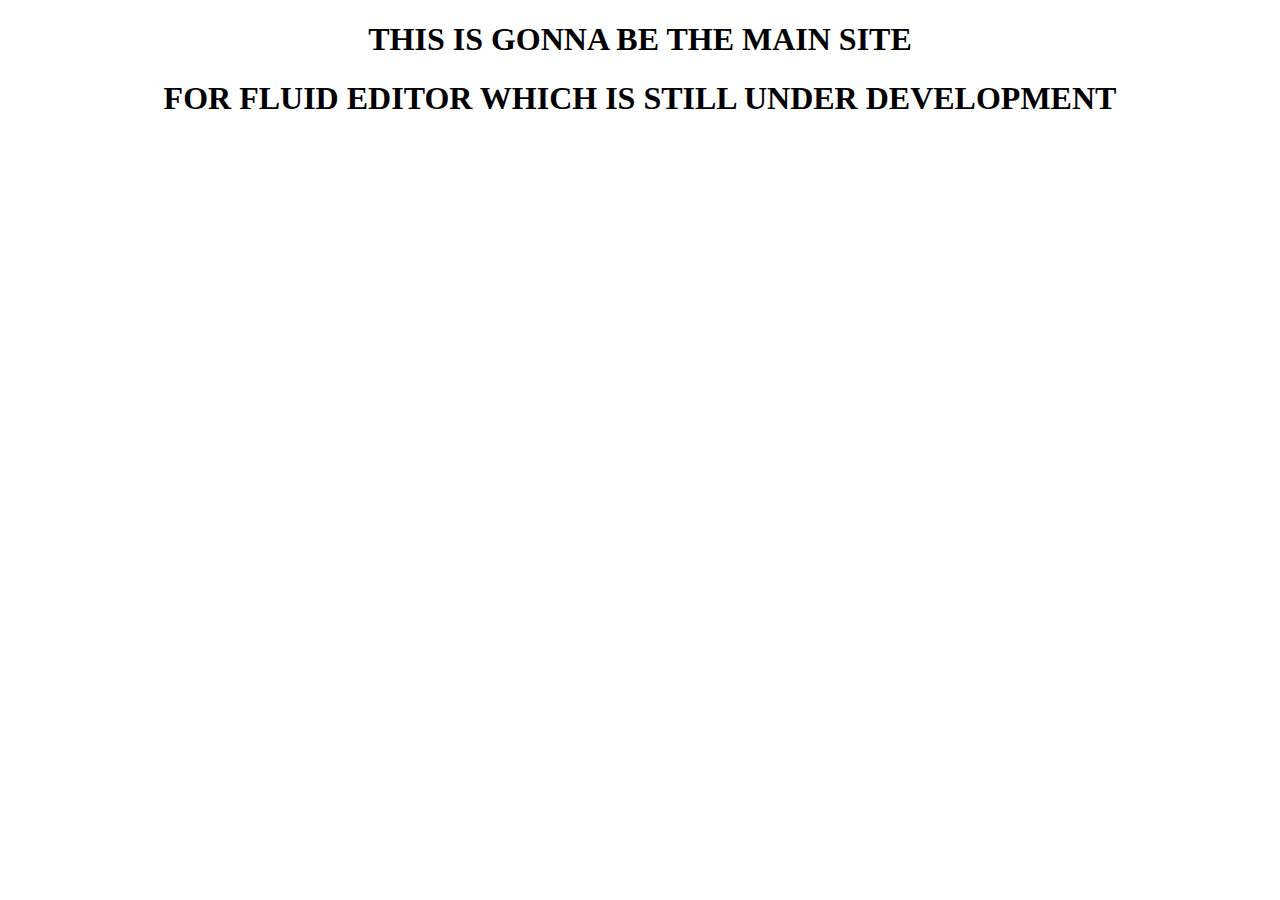
<file: site (Under development)/index.html>
<!DOCTYPE html>
<html lang="en">
<head>
    <meta charset="UTF-8">
    <meta name="viewport" content="width=device-width, initial-scale=1.0">
    <title>fluideditor</title>
</head>
<body>
    <center>
        <h1>THIS IS GONNA BE THE MAIN SITE</h1>
        <h1>FOR FLUID EDITOR WHICH IS STILL UNDER DEVELOPMENT</h1>
    </center>
</body>
</html>
</file>
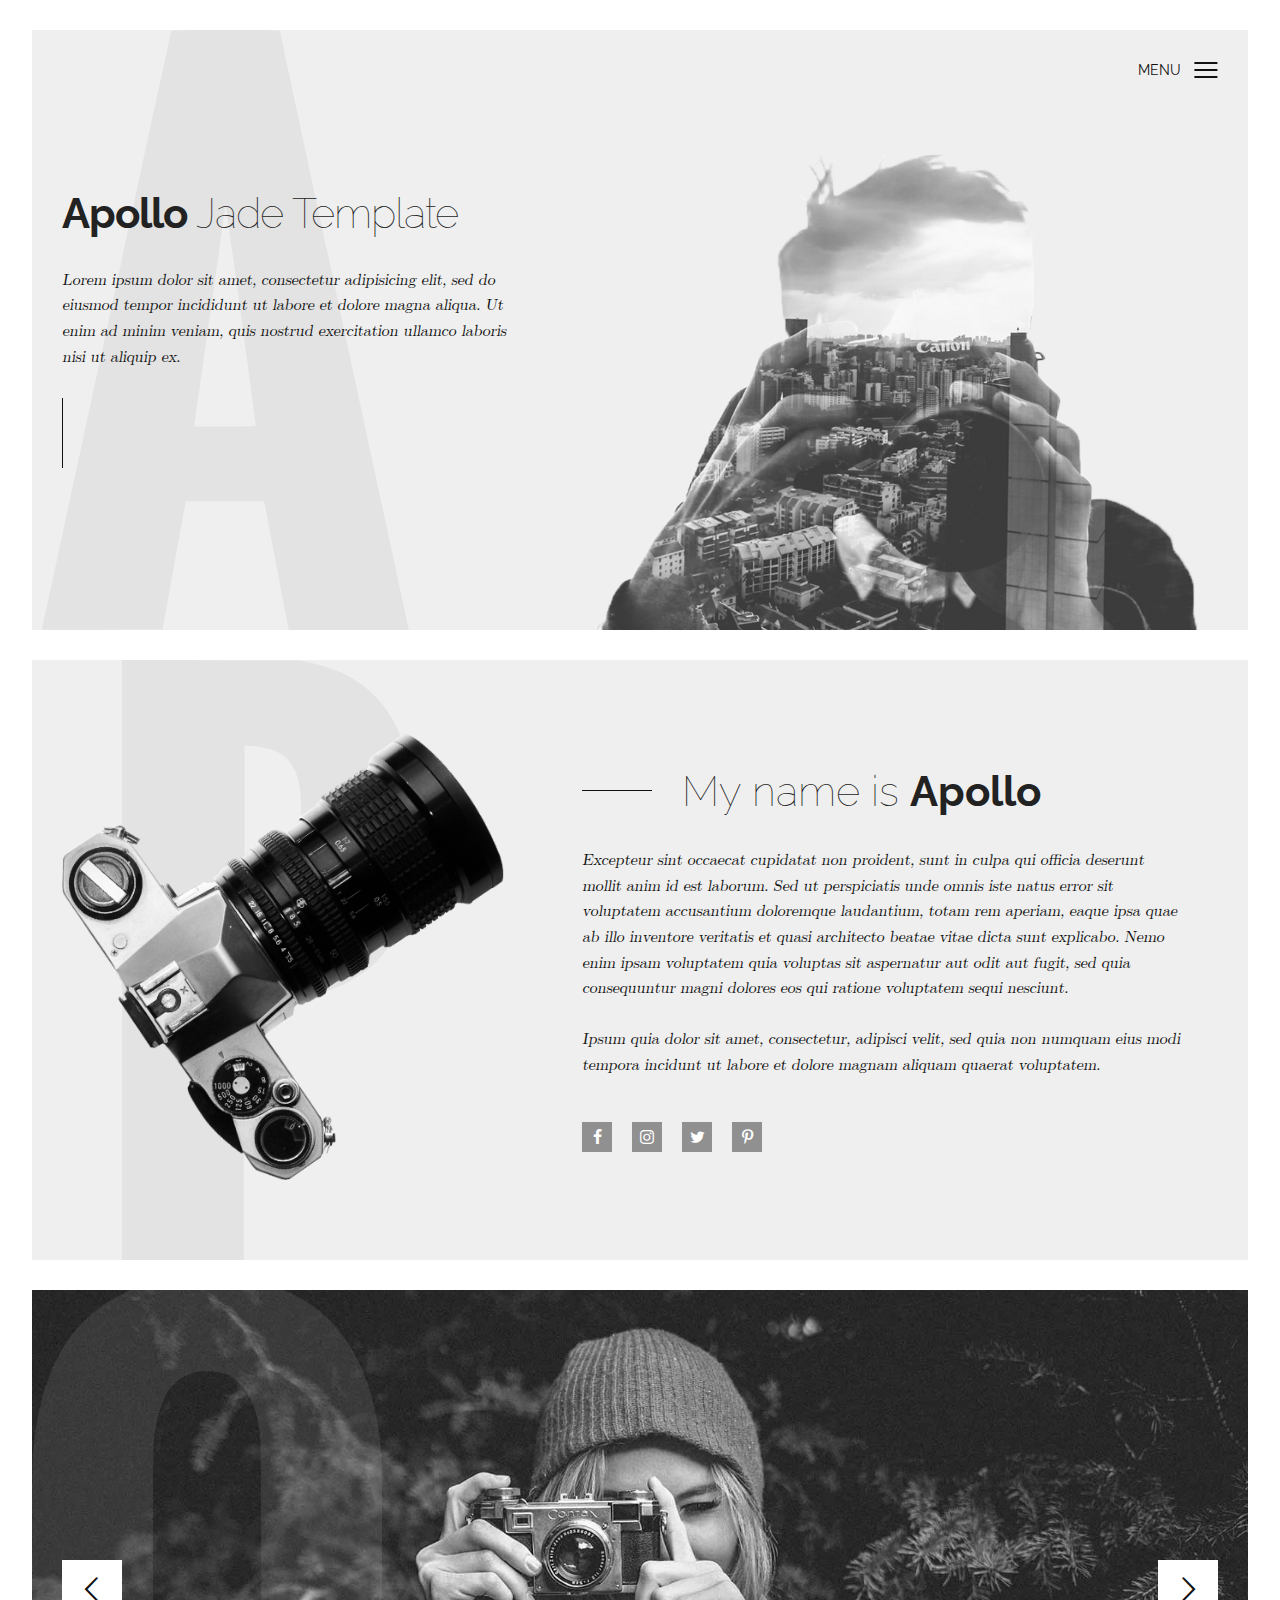
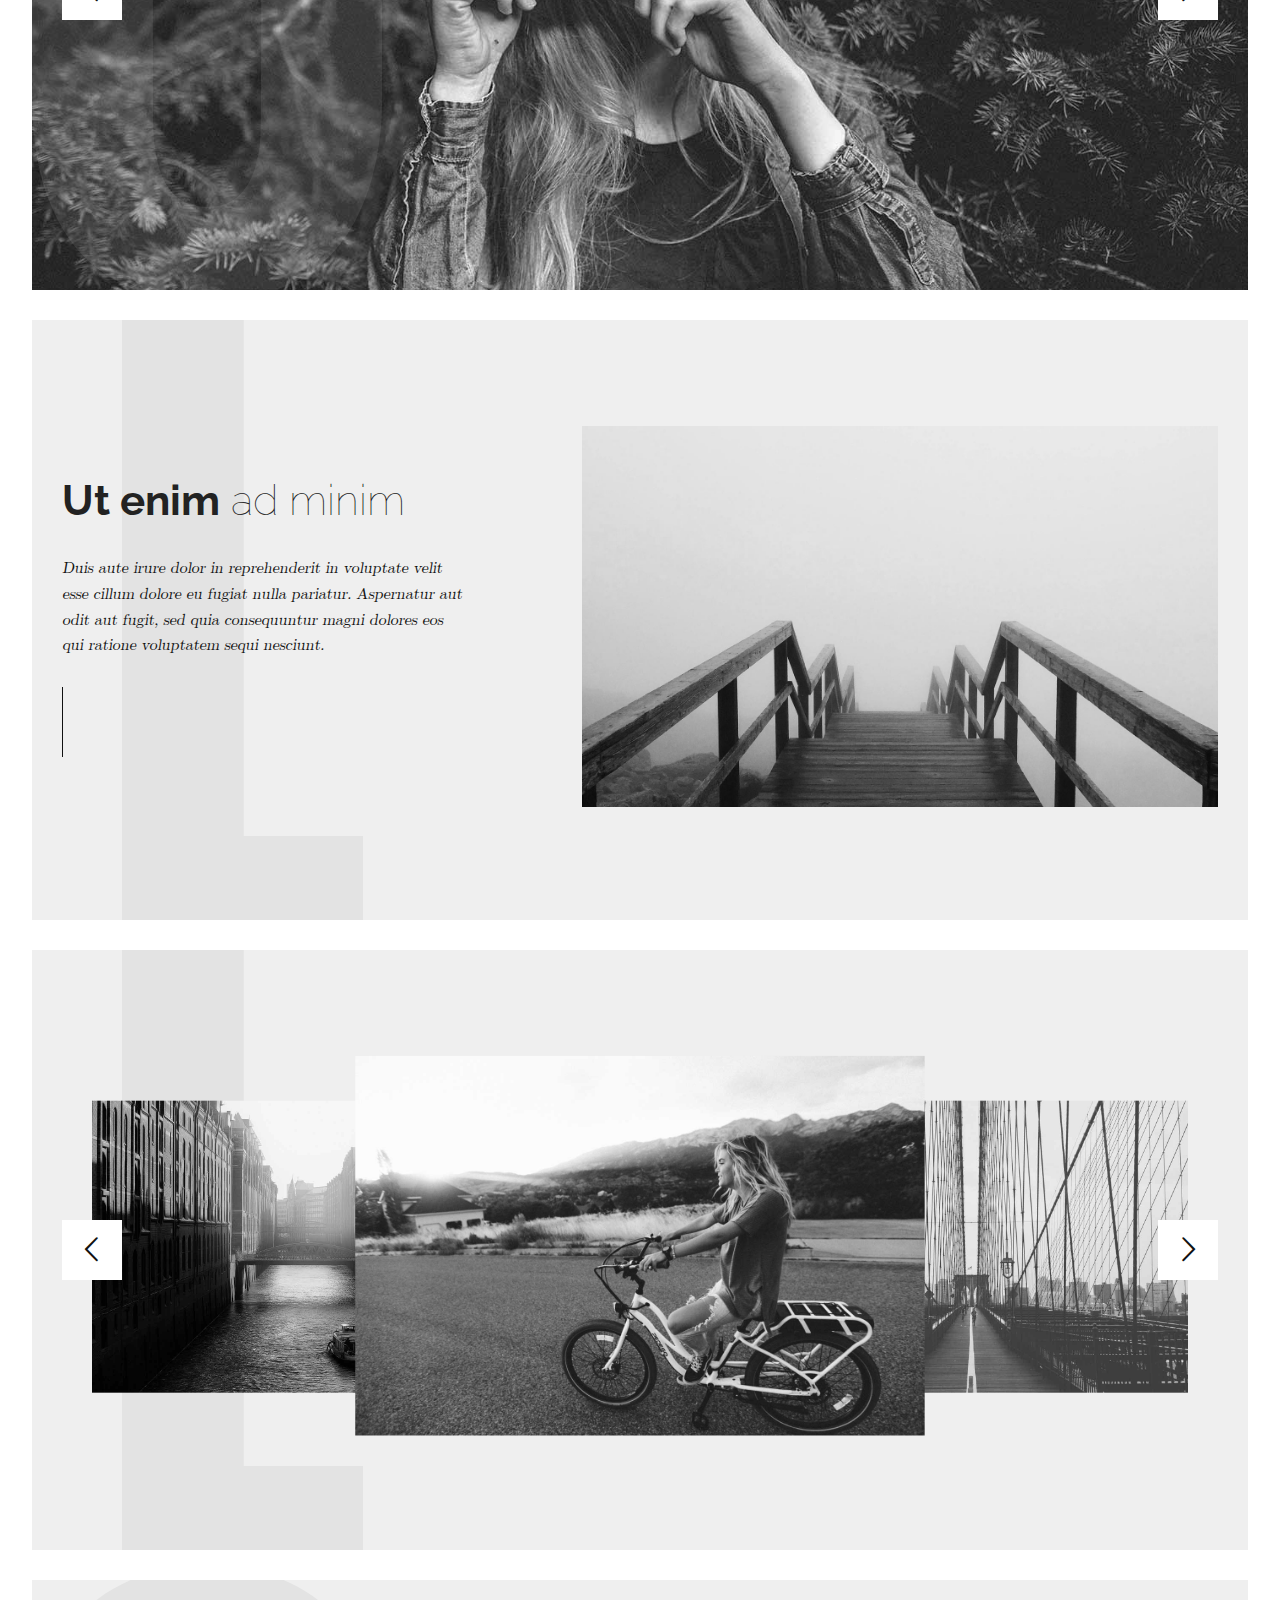
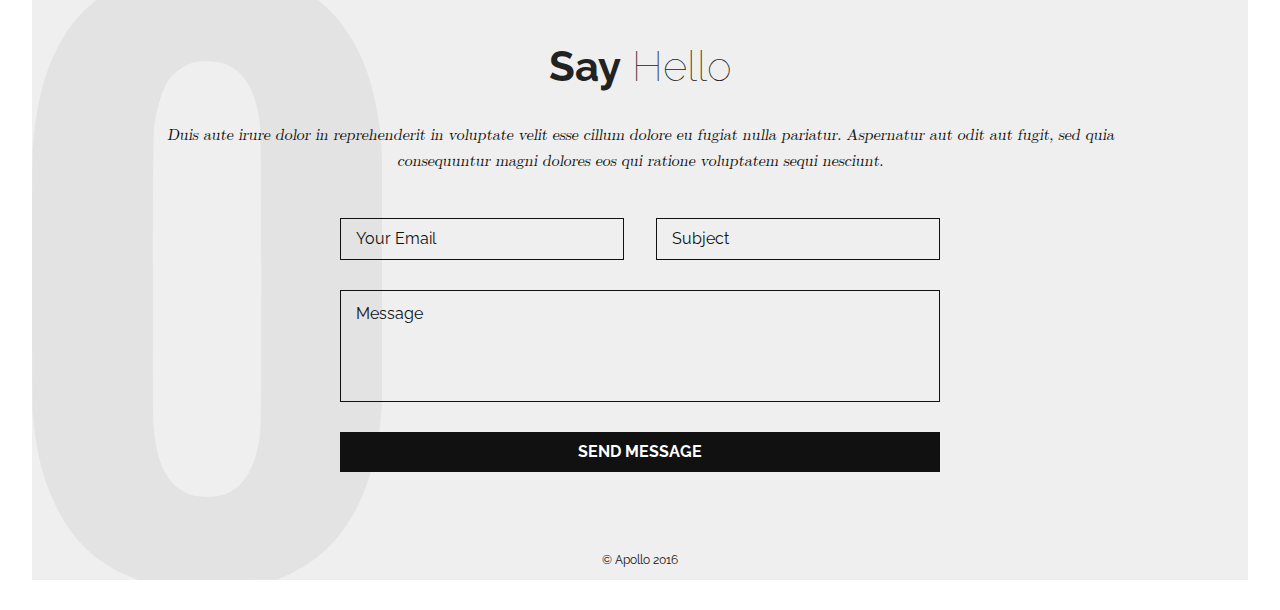
<file: Test/index.html>
<!DOCTYPE html>
<html lang="en">
  <head>
    <title>Apollo</title>
    <meta charset="utf-8">
    <meta name="viewport" content="width=device-width, initial-scale=1">
    <meta http-equiv="X-UA-Compatible" content="IE=edge">
    <meta name="description" content="Jade website template">
    <meta name="keywords" content="apollo, jade, template, html, sass, jquery">
    <meta name="author" content="Bucky Maler">
    <link rel="stylesheet" href="assets/css/main.css">
  </head>
  <body>
    <section id="hero"><svg version="1.1" id="Layer_1" xmlns="http://www.w3.org/2000/svg" xmlns:xlink="http://www.w3.org/1999/xlink" x="0px" y="0px" viewBox="0 0 100 163.5" style="enable-background:new 0 0 100 163.5;" xml:space="preserve">
<g transform="translate(0.000000,749.000000) scale(0.100000,-0.100000)">
	<path d="M352.5,7487.4C351.4,7484.3,0,5858.4,0,5856.4c0-0.7,74-0.9,164.1-0.7l164.3,0.7l31.6,174.6l31.6,174.6h106.9h106.9l24.4-127.7c13.5-70.3,28.6-149.1,33.6-175l9.2-47.6h163.5H1000l-1.1,4.8c-2.8,11.1-350.7,1626.1-350.7,1627.9c0,1.1-61.1,2-147.3,2C384.8,7490,353.1,7489.3,352.5,7487.4z M542.3,6713.5c22.3-163.5,40.4-298.8,40.4-300.5c0-2.8-10.7-3.3-84-3.3h-84.2l1.3,7.2c2.2,12.7,84,590.8,84,593.4C499.8,7022.7,507,6971.7,542.3,6713.5z"/>
</g>
</svg>
      <header>
        <div class="nav-toggle">
          <p>Menu</p><span></span>
        </div>
        <ul class="nav">
          <li><a href="#about">About</a></li>
          <li><a href="#full-slide">Work</a></li>
          <li><a href="#contact">Contact</a></li>
        </ul>
      </header>
      <div class="wrapper">
        <div class="welcome">
          <h1><strong>Apollo</strong> Jade Template</h1>
          <p>Lorem ipsum dolor sit amet, consectetur adipisicing elit, sed do eiusmod tempor incididunt ut labore et dolore magna aliqua. Ut enim ad minim veniam, quis nostrud exercitation ullamco laboris nisi ut aliquip ex.</p>
        </div>
        <div class="photographer"><img src="assets/img/hero.png" alt="Photographer"></div>
      </div>
    </section>
    <section id="about"><svg version="1.1" id="Layer_1" xmlns="http://www.w3.org/2000/svg" xmlns:xlink="http://www.w3.org/1999/xlink" x="0px" y="0px" viewBox="0 0 100 203.6" style="enable-background:new 0 0 100 203.6;" xml:space="preserve">
<g transform="translate(0.000000,749.000000) scale(0.100000,-0.100000)">
	<path d="M0,6471.9V5454.2h206.5h206.5v436.2v436.2h7.6c19.8,0.3,107.9,5.7,128.3,8.2c90.2,10.9,154.9,29.4,220.4,62.8c141.1,72.6,213.3,213.3,228.3,444.1c8.7,135.3-7.3,272.3-42.9,368.3c-48.6,130.5-131,212.8-253.8,253.8c-15.5,5.2-43.5,12.8-62.2,17.1l-34,7.3l-302.2,0.8L0,7490V6471.9z M490.5,7190.8c51.1-13.6,71.2-28.8,92.9-69.8c22.3-41.9,26.4-81.5,24.7-243.2l-1.4-115l-8.4-32.1c-10.9-40.5-13.6-45.4-35.6-67.9c-21.2-22-30.7-27.4-60.6-34.5c-18.8-4.3-68.2-10.9-82.6-10.9c-3.3,0-3.8,44-3.8,291.1v291.3l26.6-1.6C456.8,7197.3,478.6,7194,490.5,7190.8z"/>
</g>
</svg>
      <div class="wrapper">
        <div class="camera"><img src="assets/img/camera.png" alt="Camera"></div>
        <div class="blurb">
          <h2>My name is <strong>Apollo</strong></h2>
          <p>Excepteur sint occaecat cupidatat non proident, sunt in culpa qui officia deserunt mollit anim id est laborum. Sed ut perspiciatis unde omnis iste natus error sit voluptatem accusantium doloremque laudantium, totam rem aperiam, eaque ipsa quae ab illo inventore veritatis et quasi architecto beatae vitae dicta sunt explicabo. Nemo enim ipsam voluptatem quia voluptas sit aspernatur aut odit aut fugit, sed quia consequuntur magni dolores eos qui ratione voluptatem sequi nesciunt.<br><br>Ipsum quia dolor sit amet, consectetur, adipisci velit, sed quia non numquam eius modi tempora incidunt ut labore et dolore magnam aliquam quaerat voluptatem.</p>
          <div class="social"><a href="#"><i class="icon-facebook"></i></a><a href="#"><i class="icon-instagram"></i></a><a href="#"><i class="icon-twitter"></i></a><a href="#"><i class="icon-pinterest-p"></i></a></div>
        </div>
      </div>
    </section>
    <section id="full-slide"><svg version="1.1" id="Layer_1" xmlns="http://www.w3.org/2000/svg" xmlns:xlink="http://www.w3.org/1999/xlink" x="0px" y="0px" viewBox="0 0 100 171.2" style="enable-background:new 0 0 100 171.2;" xml:space="preserve">
<g transform="translate(0.000000,750.000000) scale(0.100000,-0.100000)">
	<path d="M253.7,7486.3c-151.6-74.7-233.3-224.4-251.4-460.9c-3.2-41.5-3-726.7,0-763.9c7.5-86.3,21.9-155.7,44.5-213.7c51.4-130.6,124.4-207.8,239.3-253.2l17.8-6.8l197.9,0.5l197.9,0.7l22.8,10c98.4,42.7,167.6,112.8,214.8,217.1c34.2,75.6,52.5,154.8,60.3,260.3c3.2,42,3,700.9,0,743.1c-8.2,113.2-29.2,200.4-66,276.2c-44.1,90.4-104.6,151.6-190.9,193.4l-22.8,11H499.8H281.5L253.7,7486.3zM541.1,7263.7c52.3-15.8,85.6-58.7,101.8-131.3c11.4-51.6,11.2-43.8,11.2-488.6c0-384-0.2-418.7-3.9-444.3c-9.8-68.3-28.5-112.8-59.4-141.8c-24-22.4-52.5-32.6-92-32.6c-35.2,0-57.5,6.8-82.2,25.8c-40.9,30.8-63.2,89-69.9,182c-1.6,21.7-2.1,171.2-1.6,434.9c0.9,362.1,1.4,404.1,4.8,425.1c7.1,43.4,21,89,34.2,112.6c16.4,28.8,49.5,52.7,83.8,60.5C486.3,7270.1,523.3,7269,541.1,7263.7z"/>
</g>
</svg>
      <ul class="banner">
        <li class="active"></li>
        <li></li>
        <li></li>
      </ul><i class="icon-chevron-thin-left prev"></i><i class="icon-chevron-thin-right next"></i>
    </section>
    <section id="featured"><svg version="1.1" id="Layer_1" xmlns="http://www.w3.org/2000/svg" xmlns:xlink="http://www.w3.org/1999/xlink" x="0px" y="0px" viewBox="0 0 100 248.8" style="enable-background:new 0 0 100 248.8;" xml:space="preserve">
<g transform="translate(0.000000,749.000000) scale(0.100000,-0.100000)">
	<path d="M0,6245.8V5001.6h500h500V5176v174.4H752.5H505v1069.8V7490H252.5H0V6245.8z"/>
</g>
</svg>
      <div class="wrapper">
        <div class="blurb">
          <h2><strong>Ut enim</strong> ad minim</h2>
          <p>Duis aute irure dolor in reprehenderit in voluptate velit esse cillum dolore eu fugiat nulla pariatur. Aspernatur aut odit aut fugit, sed quia consequuntur magni dolores eos qui ratione voluptatem sequi nesciunt.</p>
        </div>
        <div class="featured"><img src="assets/img/featured.jpg" alt="Featured"></div>
      </div>
    </section>
    <section id="three-slide"><svg version="1.1" id="Layer_1" xmlns="http://www.w3.org/2000/svg" xmlns:xlink="http://www.w3.org/1999/xlink" x="0px" y="0px" viewBox="0 0 100 248.8" style="enable-background:new 0 0 100 248.8;" xml:space="preserve">
<g transform="translate(0.000000,749.000000) scale(0.100000,-0.100000)">
	<path d="M0,6245.8V5001.6h500h500V5176v174.4H752.5H505v1069.8V7490H252.5H0V6245.8z"/>
</g>
</svg>
      <div class="wrapper">
        <ul class="slider">
          <li class="back"><img src="assets/img/three-slide/thumb-1.jpg"></li>
          <li class="current"><img src="assets/img/three-slide/thumb-2.jpg"></li>
          <li class="front"><img src="assets/img/three-slide/thumb-3.jpg"></li>
          <li><img src="assets/img/three-slide/thumb-4.jpg"></li>
        </ul>
      </div><i class="icon-chevron-thin-left prev"></i><i class="icon-chevron-thin-right next"></i>
    </section>
    <section id="contact"><svg version="1.1" id="Layer_1" xmlns="http://www.w3.org/2000/svg" xmlns:xlink="http://www.w3.org/1999/xlink" x="0px" y="0px" viewBox="0 0 100 171.2" style="enable-background:new 0 0 100 171.2;" xml:space="preserve">
<g transform="translate(0.000000,750.000000) scale(0.100000,-0.100000)">
	<path d="M253.7,7486.3c-151.6-74.7-233.3-224.4-251.4-460.9c-3.2-41.5-3-726.7,0-763.9c7.5-86.3,21.9-155.7,44.5-213.7c51.4-130.6,124.4-207.8,239.3-253.2l17.8-6.8l197.9,0.5l197.9,0.7l22.8,10c98.4,42.7,167.6,112.8,214.8,217.1c34.2,75.6,52.5,154.8,60.3,260.3c3.2,42,3,700.9,0,743.1c-8.2,113.2-29.2,200.4-66,276.2c-44.1,90.4-104.6,151.6-190.9,193.4l-22.8,11H499.8H281.5L253.7,7486.3zM541.1,7263.7c52.3-15.8,85.6-58.7,101.8-131.3c11.4-51.6,11.2-43.8,11.2-488.6c0-384-0.2-418.7-3.9-444.3c-9.8-68.3-28.5-112.8-59.4-141.8c-24-22.4-52.5-32.6-92-32.6c-35.2,0-57.5,6.8-82.2,25.8c-40.9,30.8-63.2,89-69.9,182c-1.6,21.7-2.1,171.2-1.6,434.9c0.9,362.1,1.4,404.1,4.8,425.1c7.1,43.4,21,89,34.2,112.6c16.4,28.8,49.5,52.7,83.8,60.5C486.3,7270.1,523.3,7269,541.1,7263.7z"/>
</g>
</svg>
      <div class="wrapper">
        <div class="blurb">
          <h2><strong>Say</strong> Hello</h2>
          <p>Duis aute irure dolor in reprehenderit in voluptate velit esse cillum dolore eu fugiat nulla pariatur. Aspernatur aut odit aut fugit, sed quia consequuntur magni dolores eos qui ratione voluptatem sequi nesciunt.</p>
        </div>
        <form>
          <input type="email" placeholder="Your Email">
          <input type="text" placeholder="Subject">
          <textarea placeholder="Message"></textarea>
          <input type="submit" value="Send Message">
        </form>
      </div>
      <p class="copyright">&copy; Apollo 2016</p>
    </section>
    <script src="https://ajax.googleapis.com/ajax/libs/jquery/2.2.4/jquery.min.js"></script>
    <script>window.jQuery || document.write('<script src="assets/js/vendor/jquery-2.2.4.min.js"><\/script>')</script>
    <script src="assets/js/functions-min.js"></script>
  </body>
</html>
</file>
<file: Test/assets/css/main.css>
@import "https://fonts.googleapis.com/css?family=Raleway:100,400,700";@font-face{font-family:'LMRomanSlant10';src:url("fonts/lmromanslant10-regular-webfont.eot");src:url("fonts/lmromanslant10-regular-webfont.eot?#iefix") format("embedded-opentype"),url("fonts/lmromanslant10-regular-webfont.woff") format("woff"),url("fonts/lmromanslant10-regular-webfont.ttf") format("truetype"),url("fonts/lmromanslant10-regular-webfont.svg#latin_modern_roman_slante10Rg") format("svg");font-weight:normal;font-style:normal}/*! normalize.css v3.0.2 | MIT License | git.io/normalize */html{font-family:sans-serif;-ms-text-size-adjust:100%;-webkit-text-size-adjust:100%}body{margin:0}article,aside,details,figcaption,figure,footer,header,hgroup,main,menu,nav,section,summary{display:block}audio,canvas,progress,video{display:inline-block;vertical-align:baseline}audio:not([controls]){display:none;height:0}[hidden],template{display:none}a{background-color:transparent}a:active,a:hover{outline:0}abbr[title]{border-bottom:1px dotted}b,strong{font-weight:bold}dfn{font-style:italic}h1{font-size:2em;margin:0.67em 0}mark{background:#ff0;color:#000}small{font-size:80%}sub,sup{font-size:75%;line-height:0;position:relative;vertical-align:baseline}sup{top:-0.5em}sub{bottom:-0.25em}img{border:0}svg:not(:root){overflow:hidden}figure{margin:1em 40px}hr{box-sizing:content-box;height:0}pre{overflow:auto}code,kbd,pre,samp{font-family:monospace, monospace;font-size:1em}button,input,optgroup,select,textarea{color:inherit;font:inherit;margin:0}button{overflow:visible}button,select{text-transform:none}button,html input[type="button"],input[type="reset"],input[type="submit"]{-webkit-appearance:button;cursor:pointer}button[disabled],html input[disabled]{cursor:default}button::-moz-focus-inner,input::-moz-focus-inner{border:0;padding:0}input{line-height:normal}input[type="checkbox"],input[type="radio"]{box-sizing:border-box;padding:0}input[type="number"]::-webkit-inner-spin-button,input[type="number"]::-webkit-outer-spin-button{height:auto}input[type="search"]{-webkit-appearance:textfield;box-sizing:content-box}input[type="search"]::-webkit-search-cancel-button,input[type="search"]::-webkit-search-decoration{-webkit-appearance:none}fieldset{border:1px solid #c0c0c0;margin:0 2px;padding:0.35em 0.625em 0.75em}legend{border:0;padding:0}textarea{overflow:auto}optgroup{font-weight:bold}table{border-collapse:collapse;border-spacing:0}td,th{padding:0}@font-face{font-family:'icomoon';src:url("fonts/icomoon.eot?3hi6ws");src:url("fonts/icomoon.eot?3hi6ws#iefix") format("embedded-opentype"),url("fonts/icomoon.ttf?3hi6ws") format("truetype"),url("fonts/icomoon.woff?3hi6ws") format("woff"),url("fonts/icomoon.svg?3hi6ws#icomoon") format("svg");font-weight:normal;font-style:normal}[class^="icon-"],[class*=" icon-"]{font-family:'icomoon' !important;speak:none;font-style:normal;font-weight:normal;font-variant:normal;text-transform:none;line-height:1;-webkit-font-smoothing:antialiased;-moz-osx-font-smoothing:grayscale}.icon-chevron-thin-left:before{content:"\e904"}.icon-chevron-thin-right:before{content:"\e905"}.icon-pinterest-p:before{content:"\e900"}.icon-twitter:before{content:"\e901"}.icon-instagram:before{content:"\e902"}.icon-facebook:before{content:"\e903"}body{background-color:#fff;font-size:16px;line-height:1.6;font-family:"LMRomanSlant10",serif;color:#111;-webkit-font-smoothing:antialiased;-webkit-text-size-adjust:100%}@media (max-width: 415px){body{font-size:14px}}::-moz-selection{background:#FFF498}::selection{background:#FFF498}::-moz-selection{background:#FFF498}img::-moz-selection{background:transparent}img::selection{background:transparent}img::-moz-selection{background:transparent}body{-webkit-tap-highlight-color:#FFF498}.gigantic,.huge,.large,.bigger,.big,h1,h2,h3,h4,h5,h6{color:#222;font-weight:bold}.gigantic{font-size:110px;line-height:1.09;letter-spacing:-2px}.huge,h1{font-size:68px;line-height:1.05;letter-spacing:-1px}.large,h2{font-size:42px;line-height:1.14}.bigger,h3{font-size:26px;line-height:1.38}.big,h4{font-size:22px;line-height:1.38}.small,small{font-size:10px;line-height:1.2}p{margin:0 0 20px 0}em{font-style:italic}strong{font-weight:bold}hr{border:solid #ddd;border-width:1px 0 0;clear:both;margin:10px 0 30px;height:0}svg{position:absolute;height:100%}svg path{fill:#e3e3e3}#hero svg{left:10px}#about svg,#featured svg,#three-slide svg{left:90px}#full-slide svg{left:0;opacity:.1;z-index:9}#contact svg{left:0}@media (max-width: 640px){#hero svg,#about svg,#featured svg,#three-slide svg,#full-slide svg,#contact svg{left:0}}.nav{visibility:hidden;position:absolute;top:75px;right:0;display:-webkit-box;display:-webkit-flex;display:-ms-flexbox;display:flex;width:100px;-webkit-box-orient:vertical;-webkit-box-direction:normal;-webkit-flex-direction:column;-ms-flex-direction:column;flex-direction:column;-webkit-box-pack:center;-webkit-justify-content:center;-ms-flex-pack:center;justify-content:center;margin:0;padding:0;list-style:none;background-color:#e3e3e3;border:1px solid #111;border:1px solid rgba(17,17,17,0.15);opacity:0;z-index:10;-webkit-transition:opacity .3s ease-in-out,visibility 0s .3s;transition:opacity .3s ease-in-out,visibility 0s .3s}.nav.open{visibility:visible;opacity:1;-webkit-transition:opacity .3s ease-in-out;transition:opacity .3s ease-in-out}.nav:before{content:"";position:absolute;top:-12px;left:50%;-webkit-transform:translateX(-50%) rotate(45deg);transform:translateX(-50%) rotate(45deg);width:25px;height:25px;border:1px solid #111;border:1px solid rgba(17,17,17,0.15);background-color:#e3e3e3}.nav li{position:relative;width:100%;text-align:center;border-bottom:1px solid #111;border-bottom:1px solid rgba(17,17,17,0.15);background-color:#e3e3e3;overflow:hidden;z-index:10}.nav li:last-child{border-bottom:none}.nav li a{display:block;width:100%;height:100%;padding:5px 0;color:#111;font-size:12px;font-family:"Raleway",Helvetica,sans-serif;text-transform:uppercase;text-decoration:none;-webkit-transition:background-color .2s ease-in-out;transition:background-color .2s ease-in-out}.nav li a:hover{background-color:#dbdbdb}#hero{position:relative;width:1440px;max-width:95%;height:600px;margin:30px auto;background-color:#efefef;overflow:hidden}@media (max-width: 768px){#hero{margin:15px auto}}#hero header{position:absolute;left:50%;-webkit-transform:translateX(-50%);transform:translateX(-50%);display:-webkit-box;display:-webkit-flex;display:-ms-flexbox;display:flex;width:95%;height:80px;-webkit-box-align:center;-webkit-align-items:center;-ms-flex-align:center;align-items:center;-webkit-box-pack:end;-webkit-justify-content:flex-end;-ms-flex-pack:end;justify-content:flex-end;z-index:10}#hero header .nav-toggle{position:relative;display:-webkit-box;display:-webkit-flex;display:-ms-flexbox;display:flex;width:80px;-webkit-box-align:center;-webkit-align-items:center;-ms-flex-align:center;align-items:center;-webkit-box-pack:justify;-webkit-justify-content:space-between;-ms-flex-pack:justify;justify-content:space-between;cursor:pointer}#hero header .nav-toggle p{margin-bottom:0;font-size:14px;font-family:"Raleway",Helvetica,sans-serif;text-transform:uppercase}#hero header .nav-toggle span,#hero header .nav-toggle span:before,#hero header .nav-toggle span:after{content:"";position:relative;display:block;width:23px;height:2px;background-color:#111}#hero header .nav-toggle span:before{bottom:7px}#hero header .nav-toggle span:after{top:5px}#hero .wrapper{position:relative;display:-webkit-box;display:-webkit-flex;display:-ms-flexbox;display:flex;width:1180px;max-width:95%;height:100%;margin:0 auto;-webkit-box-align:center;-webkit-align-items:center;-ms-flex-align:center;align-items:center}#hero .wrapper .welcome{width:45%}#hero .wrapper .welcome:after{content:"";display:block;width:1px;height:70px;background-color:#111}#hero .wrapper .welcome h1{margin-top:0;margin-bottom:30px;font-size:42px;font-family:"Raleway",Helvetica,sans-serif;font-weight:100}@media (max-width: 640px){#hero .wrapper .welcome h1{margin-bottom:20px;font-size:30px}}#hero .wrapper .welcome p{max-width:450px;margin-bottom:30px}@media (max-width: 1180px){#hero .wrapper .welcome:after{display:none}#hero .wrapper .welcome p{margin-bottom:0}}#hero .wrapper .photographer{width:55%;-webkit-align-self:flex-end;-ms-flex-item-align:end;align-self:flex-end;line-height:0}#hero .wrapper .photographer img{width:100%;opacity:.95}@media (max-width: 1023px){#hero .wrapper .welcome{display:-webkit-box;display:-webkit-flex;display:-ms-flexbox;display:flex;width:100%;-webkit-box-orient:vertical;-webkit-box-direction:normal;-webkit-flex-direction:column;-ms-flex-direction:column;flex-direction:column;-webkit-box-align:end;-webkit-align-items:flex-end;-ms-flex-align:end;align-items:flex-end;text-align:right}#hero .wrapper .photographer{display:none}}@media (max-width: 640px){#hero .wrapper .welcome{-webkit-box-align:center;-webkit-align-items:center;-ms-flex-align:center;-ms-grid-row-align:center;align-items:center;text-align:center}}#about{position:relative;width:1440px;max-width:95%;height:600px;margin:30px auto;background-color:#efefef;overflow:hidden}@media (max-width: 768px){#about{margin:15px auto}}#about .wrapper{position:relative;display:-webkit-box;display:-webkit-flex;display:-ms-flexbox;display:flex;width:1180px;max-width:95%;height:100%;margin:0 auto;-webkit-box-align:center;-webkit-align-items:center;-ms-flex-align:center;align-items:center}#about .wrapper .camera{width:45%}#about .wrapper .camera img{width:85%}#about .wrapper .blurb{width:55%}#about .wrapper .blurb h2{margin-top:0;margin-bottom:30px;font-size:42px;font-family:"Raleway",Helvetica,sans-serif;font-weight:100}@media (max-width: 640px){#about .wrapper .blurb h2{margin-bottom:20px;font-size:30px}}#about .wrapper .blurb h2:before{content:"";position:relative;bottom:15px;display:inline-block;width:70px;height:1px;margin-right:30px;background-color:#111}#about .wrapper .blurb p{max-width:600px;margin-bottom:45px}#about .wrapper .blurb .social{display:-webkit-box;display:-webkit-flex;display:-ms-flexbox;display:flex;width:180px;-webkit-box-pack:justify;-webkit-justify-content:space-between;-ms-flex-pack:justify;justify-content:space-between}#about .wrapper .blurb .social a{color:#fff;text-decoration:none}#about .wrapper .blurb .social i{display:block;width:30px;height:30px;font-size:16px;text-align:center;line-height:30px;background-color:#909090;-webkit-transition:background-color .2s ease-in-out;transition:background-color .2s ease-in-out}#about .wrapper .blurb .social i:hover{background-color:#020202}@media (max-width: 1023px){#about .wrapper .camera{display:none}#about .wrapper .blurb{display:-webkit-box;display:-webkit-flex;display:-ms-flexbox;display:flex;width:100%;-webkit-box-orient:vertical;-webkit-box-direction:normal;-webkit-flex-direction:column;-ms-flex-direction:column;flex-direction:column;-webkit-box-align:end;-webkit-align-items:flex-end;-ms-flex-align:end;align-items:flex-end;text-align:right}#about .wrapper .blurb h2:before{display:none}}@media (max-width: 640px){#about .wrapper .blurb{-webkit-box-align:center;-webkit-align-items:center;-ms-flex-align:center;-ms-grid-row-align:center;align-items:center;text-align:center}}#full-slide{position:relative;width:1440px;max-width:95%;height:600px;margin:30px auto;background-color:#efefef;overflow:hidden}@media (max-width: 768px){#full-slide{margin:15px auto}}#full-slide .banner{position:relative;width:100%;height:100%;margin:0;padding:0;list-style:none}#full-slide .banner li{position:absolute;top:0;left:0;right:0;bottom:0;background-position:center;background-size:cover;background-repeat:no-repeat;opacity:0;-webkit-transition:opacity .6s ease-in-out;transition:opacity .6s ease-in-out}#full-slide .banner li.active{opacity:1;-webkit-transition:opacity .6s ease-in-out;transition:opacity .6s ease-in-out}#full-slide .banner li:nth-child(1){background-image:url("../img/full-slide/thumb-1.jpg")}#full-slide .banner li:nth-child(2){background-image:url("../img/full-slide/thumb-2.jpg")}#full-slide .banner li:nth-child(3){background-image:url("../img/full-slide/thumb-3.jpg")}#full-slide i{position:absolute;top:50%;-webkit-transform:translateY(-50%) scale(1);transform:translateY(-50%) scale(1);width:60px;height:60px;font-size:28px;text-align:center;line-height:60px;background-color:#fff;cursor:pointer;z-index:10;-webkit-transition:all .2s ease-in-out;transition:all .2s ease-in-out}#full-slide i:hover{-webkit-transform:translateY(-50%) scale(1.1);transform:translateY(-50%) scale(1.1)}#full-slide .prev{left:30px}#full-slide .next{right:30px}@media (max-width: 767px){#full-slide i{-webkit-transform:translateY(-50%) scale(.7);transform:translateY(-50%) scale(.7)}#full-slide i:hover{-webkit-transform:translateY(-50%) scale(.8);transform:translateY(-50%) scale(.8)}#full-slide .prev{left:0}#full-slide .next{right:0}}#featured{position:relative;width:1440px;max-width:95%;height:600px;margin:30px auto;background-color:#efefef;overflow:hidden}@media (max-width: 768px){#featured{margin:15px auto}}#featured .wrapper{position:relative;display:-webkit-box;display:-webkit-flex;display:-ms-flexbox;display:flex;width:1180px;max-width:95%;height:100%;margin:0 auto;-webkit-box-align:center;-webkit-align-items:center;-ms-flex-align:center;align-items:center}#featured .wrapper .blurb{width:45%}#featured .wrapper .blurb:after{content:"";display:inline-block;width:1px;height:70px;background-color:#111}#featured .wrapper .blurb h2{margin-top:0;margin-bottom:30px;font-size:42px;font-family:"Raleway",Helvetica,sans-serif;font-weight:100}@media (max-width: 640px){#featured .wrapper .blurb h2{margin-bottom:20px;font-size:30px}}#featured .wrapper .blurb p{max-width:400px;margin-bottom:30px}#featured .wrapper .featured{width:55%}#featured .wrapper .featured img{width:100%}@media (max-width: 1023px){#featured .wrapper .blurb{display:-webkit-box;display:-webkit-flex;display:-ms-flexbox;display:flex;width:100%;-webkit-box-orient:vertical;-webkit-box-direction:normal;-webkit-flex-direction:column;-ms-flex-direction:column;flex-direction:column;-webkit-box-align:end;-webkit-align-items:flex-end;-ms-flex-align:end;align-items:flex-end;text-align:right}#featured .wrapper .blurb:after{display:none}#featured .wrapper .blurb p{margin-bottom:0}#featured .wrapper .featured{display:none}}@media (max-width: 640px){#featured .wrapper .blurb{-webkit-box-align:center;-webkit-align-items:center;-ms-flex-align:center;-ms-grid-row-align:center;align-items:center;text-align:center}}#three-slide{position:relative;width:1440px;max-width:95%;height:600px;margin:30px auto;background-color:#efefef;overflow:hidden}@media (max-width: 768px){#three-slide{margin:15px auto}}#three-slide .wrapper{position:relative;display:-webkit-box;display:-webkit-flex;display:-ms-flexbox;display:flex;width:1180px;max-width:95%;height:100%;margin:0 auto;-webkit-box-align:center;-webkit-align-items:center;-ms-flex-align:center;align-items:center}#three-slide .wrapper .slider{position:relative;width:calc(100% - 60px);height:100%;margin:0 auto;padding:0;list-style:none;opacity:1;-webkit-transition:opacity .3s ease-in-out;transition:opacity .3s ease-in-out}#three-slide .wrapper .slider.swap{opacity:0;-webkit-transition:opacity .3s ease-in-out;transition:opacity .3s ease-in-out}#three-slide .wrapper .slider li{position:absolute;top:50%;-webkit-transform:translateY(-50%);transform:translateY(-50%);width:40%;opacity:0}@media (max-width: 900px){#three-slide .wrapper .slider li{width:50%}}#three-slide .wrapper .slider li img{width:100%}#three-slide .wrapper .slider .back{left:0;opacity:1}#three-slide .wrapper .slider .current{left:50%;-webkit-transform:translate(-50%, -50%) scale(1.3);transform:translate(-50%, -50%) scale(1.3);opacity:1;z-index:10}#three-slide .wrapper .slider .front{right:0;opacity:1}@media (max-width: 767px){#three-slide .wrapper .slider{width:calc(100% - 30px)}#three-slide .wrapper .slider li{width:75%}#three-slide .wrapper .slider .back,#three-slide .wrapper .slider .front{display:none}}#three-slide i{position:absolute;top:50%;-webkit-transform:translateY(-50%);transform:translateY(-50%);width:60px;height:60px;font-size:28px;text-align:center;line-height:60px;background-color:#fff;cursor:pointer;z-index:10;-webkit-transition:all .2s ease-in-out;transition:all .2s ease-in-out}#three-slide i:hover{-webkit-transform:translateY(-50%) scale(1.1);transform:translateY(-50%) scale(1.1)}#three-slide .prev{left:30px}#three-slide .next{right:30px}@media (max-width: 767px){#three-slide i{-webkit-transform:translateY(-50%) scale(.7);transform:translateY(-50%) scale(.7)}#three-slide i:hover{-webkit-transform:translateY(-50%) scale(.8);transform:translateY(-50%) scale(.8)}#three-slide .prev{left:0}#three-slide .next{right:0}}#contact{position:relative;width:1440px;max-width:95%;height:600px;margin:30px auto;background-color:#efefef;overflow:hidden}@media (max-width: 768px){#contact{margin:15px auto}}#contact .wrapper{position:relative;display:-webkit-box;display:-webkit-flex;display:-ms-flexbox;display:flex;width:1180px;max-width:95%;height:100%;margin:0 auto;-webkit-box-align:center;-webkit-align-items:center;-ms-flex-align:center;align-items:center;-webkit-box-orient:vertical;-webkit-box-direction:normal;-webkit-flex-direction:column;-ms-flex-direction:column;flex-direction:column;-webkit-box-pack:center;-webkit-justify-content:center;-ms-flex-pack:center;justify-content:center}#contact .wrapper .blurb{max-width:950px;margin-top:-45px;text-align:center}#contact .wrapper .blurb h2{margin-top:0;margin-bottom:30px;font-size:42px;font-family:"Raleway",Helvetica,sans-serif;font-weight:100}@media (max-width: 640px){#contact .wrapper .blurb h2{margin-bottom:20px;font-size:30px}}#contact .wrapper .blurb p{margin-bottom:45px}#contact .wrapper form{position:relative;display:-webkit-box;display:-webkit-flex;display:-ms-flexbox;display:flex;max-width:600px;-webkit-flex-wrap:wrap;-ms-flex-wrap:wrap;flex-wrap:wrap;-webkit-box-pack:justify;-webkit-justify-content:space-between;-ms-flex-pack:justify;justify-content:space-between;color:#111;font-family:"Raleway",Helvetica,sans-serif}#contact .wrapper form input[type="email"],#contact .wrapper form input[type="text"]{width:42%;height:40px;padding:0 15px;border:1px solid #111;border-radius:0;background:transparent}#contact .wrapper form input[type="email"]::-webkit-input-placeholder,#contact .wrapper form input[type="text"]::-webkit-input-placeholder{color:#111}#contact .wrapper form input[type="email"]::-moz-placeholder,#contact .wrapper form input[type="text"]::-moz-placeholder{color:#111}#contact .wrapper form input[type="email"]:-ms-input-placeholder,#contact .wrapper form input[type="text"]:-ms-input-placeholder{color:#111}#contact .wrapper form input[type="email"]::placeholder,#contact .wrapper form input[type="text"]::placeholder{color:#111}#contact .wrapper form input[type="email"]:focus,#contact .wrapper form input[type="text"]:focus{outline:none}#contact .wrapper form textarea{width:100%;height:90px;margin:30px 0;padding:10px 15px;border:1px solid #111;border-radius:0;background:transparent;resize:none}#contact .wrapper form textarea::-webkit-input-placeholder{color:#111}#contact .wrapper form textarea::-moz-placeholder{color:#111}#contact .wrapper form textarea:-ms-input-placeholder{color:#111}#contact .wrapper form textarea::placeholder{color:#111}#contact .wrapper form textarea:focus{outline:none}#contact .wrapper form input[type="submit"]{width:100%;height:40px;color:#fff;font-weight:700;text-transform:uppercase;border:none;border-radius:0;background-color:#111}@media (max-width: 640px){#contact .wrapper form input[type="email"],#contact .wrapper form input[type="text"]{width:100%;margin-bottom:10px}#contact .wrapper form textarea{margin:0 0 10px 0}}#contact .copyright{position:absolute;bottom:10px;left:50%;-webkit-transform:translate(-50%);transform:translate(-50%);margin-bottom:0;font-family:"Raleway",Helvetica,sans-serif;font-size:12px}
</file>
